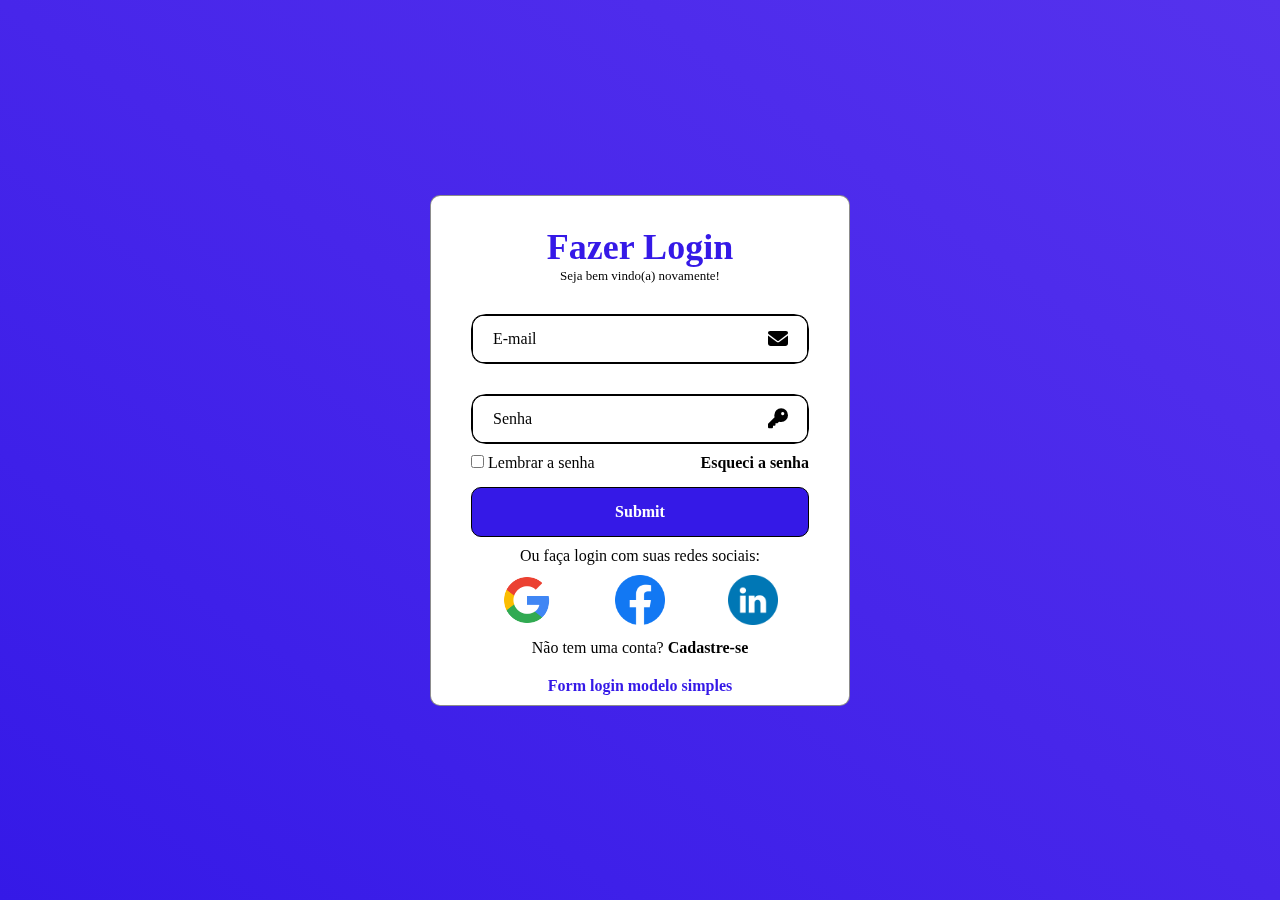
<file: form-de-login/index.html>
<!DOCTYPE html>
<html lang="pt-br">
  <head>
    <meta charset="UTF-8">
    <meta name="viewport" content="width=device-width, initial-scale=1.0">
    <link rel="stylesheet" href="styles/style.css">
    <link rel="stylesheet" href="styles/modelo 2.css">
    <link rel="stylesheet" href="https://cdnjs.cloudflare.com/ajax/libs/font-awesome/6.7.2/css/all.min.css" integrity="sha512-Evv84Mr4kqVGRNSgIGL/F/aIDqQb7xQ2vcrdIwxfjThSH8CSR7PBEakCr51Ck+w+/U6swU2Im1vVX0SVk9ABhg==" crossorigin="anonymous" referrerpolicy="no-referrer" />
    <title>Modelo 1 form login</title>
  </head>
  <body>
    <main>
      <form action="" autocomplete="on">

        <!--Titulo e primeiro parágrafo-->
        <div id="ttl">
          <h1>Fazer Login</h1>
          <p>Seja bem vindo(a) novamente!</p>
        </div>

        <!--Caixa e-mail-->
        <div class="box">
          <input placeholder="E-mail" type="email" name="" id="" autocomplete="email" required>
          <i class="fa-solid fa-envelope"></i>
        </div>

        <!--Caixa senha-->
        <div class="box">
          <input placeholder="Senha" type="password" name="" id="" autocomplete="current-password" required>
          <i class="fa-solid fa-key"></i>
        </div>

        <!--Lembrar e esqueci senha-->
        <div id="remember">
          <label for="check">
            <input type="checkbox" id="check">
            Lembrar a senha
          </label>
          <a href="#">Esqueci a senha</a>
        </div>

        <!--Botão-->
        <input type="submit" id="btn">

        <!--Segundo parágrafo-->
        <div id="ttl2">
          <p>Ou faça login com suas redes sociais:</p>
        </div>

        <!--Redes sociais-->
        <div id="redes">
          <a href="#"><img src="img/google.png" alt="Google"></a>
          <a href="#"><img src="img/Facebook.png" alt="Facebook"></a>
          <a href="#"><img src="img/linkedin.webp" alt="Linkedin"></a>
        </div>

        <!--Cadastre-se-->
        <div id="forgot">
          <p>Não tem uma conta? <a href="#">Cadastre-se</a></p>
        </div>

        <div id="m2">
          <a href="modelo 2.html" id="m2">Form login modelo simples</a>
        </div>
      </form>
    </main>
  </body>
</html>
</file>
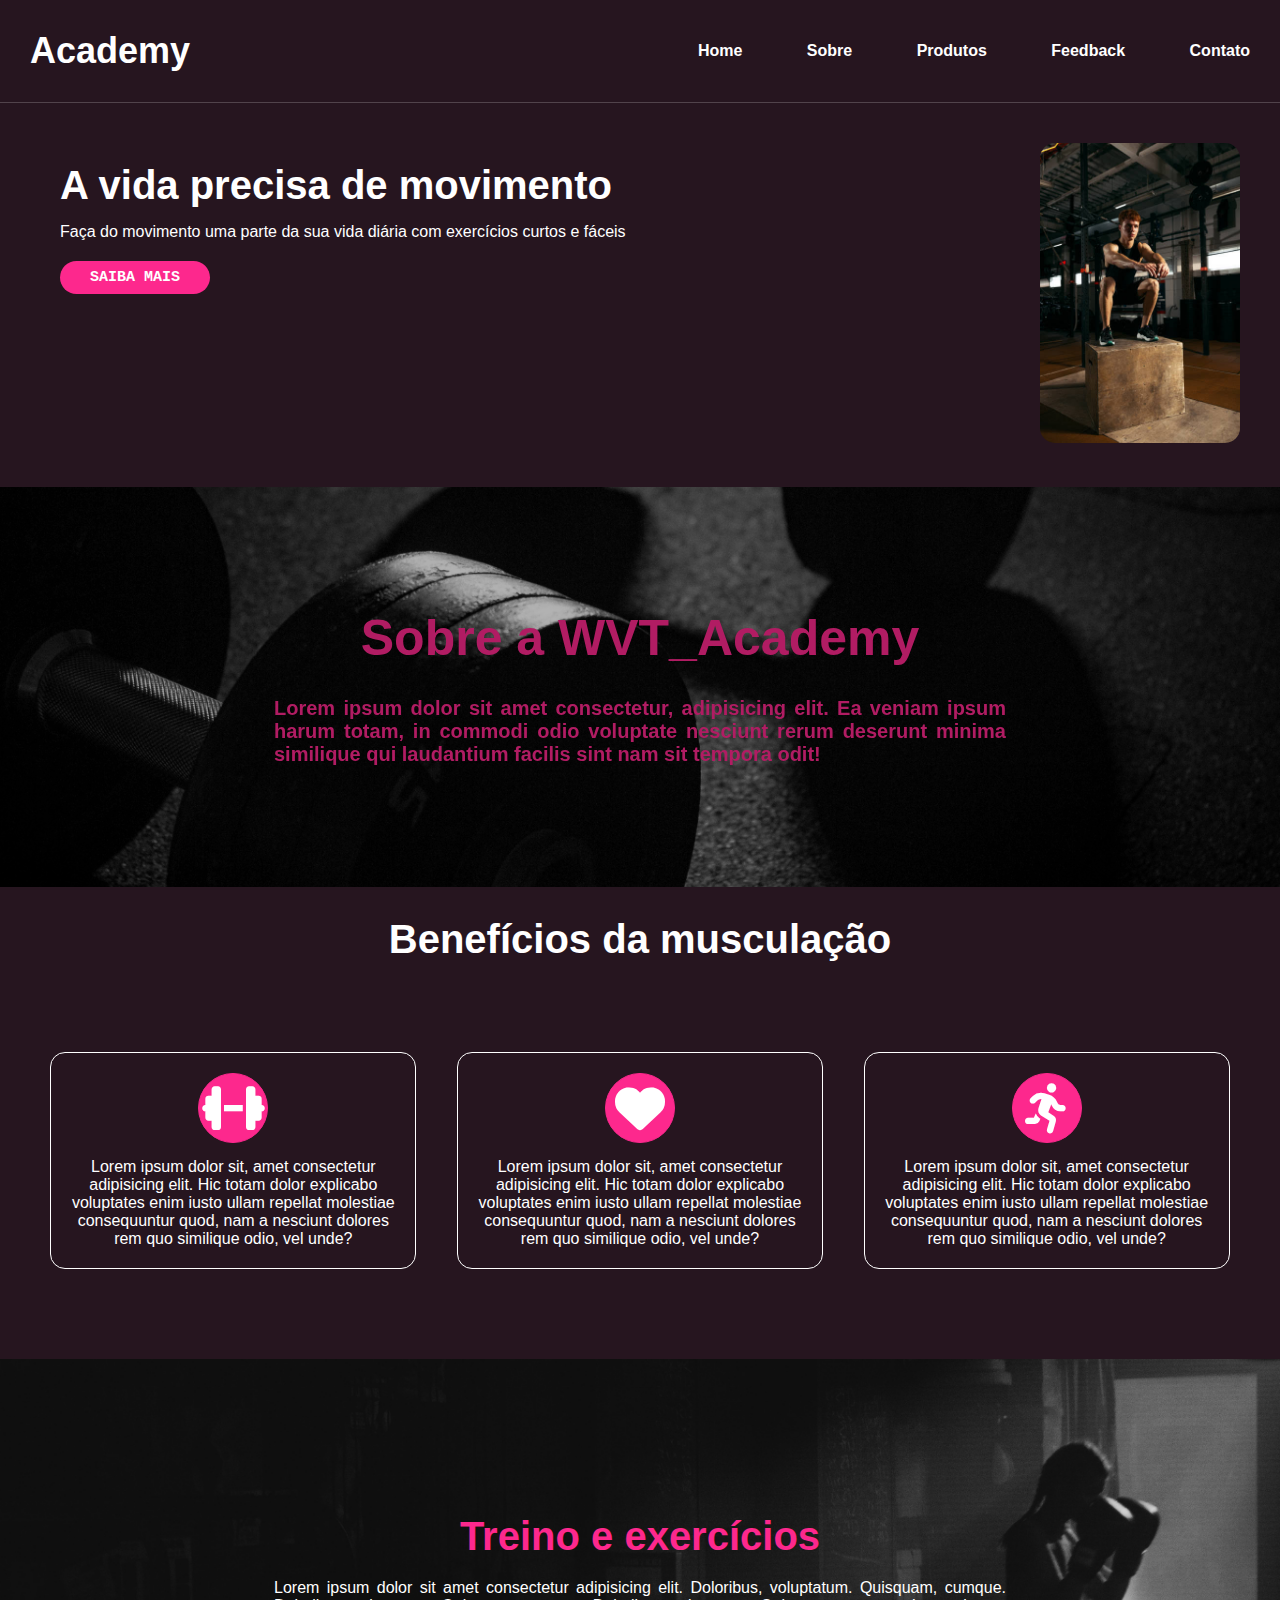
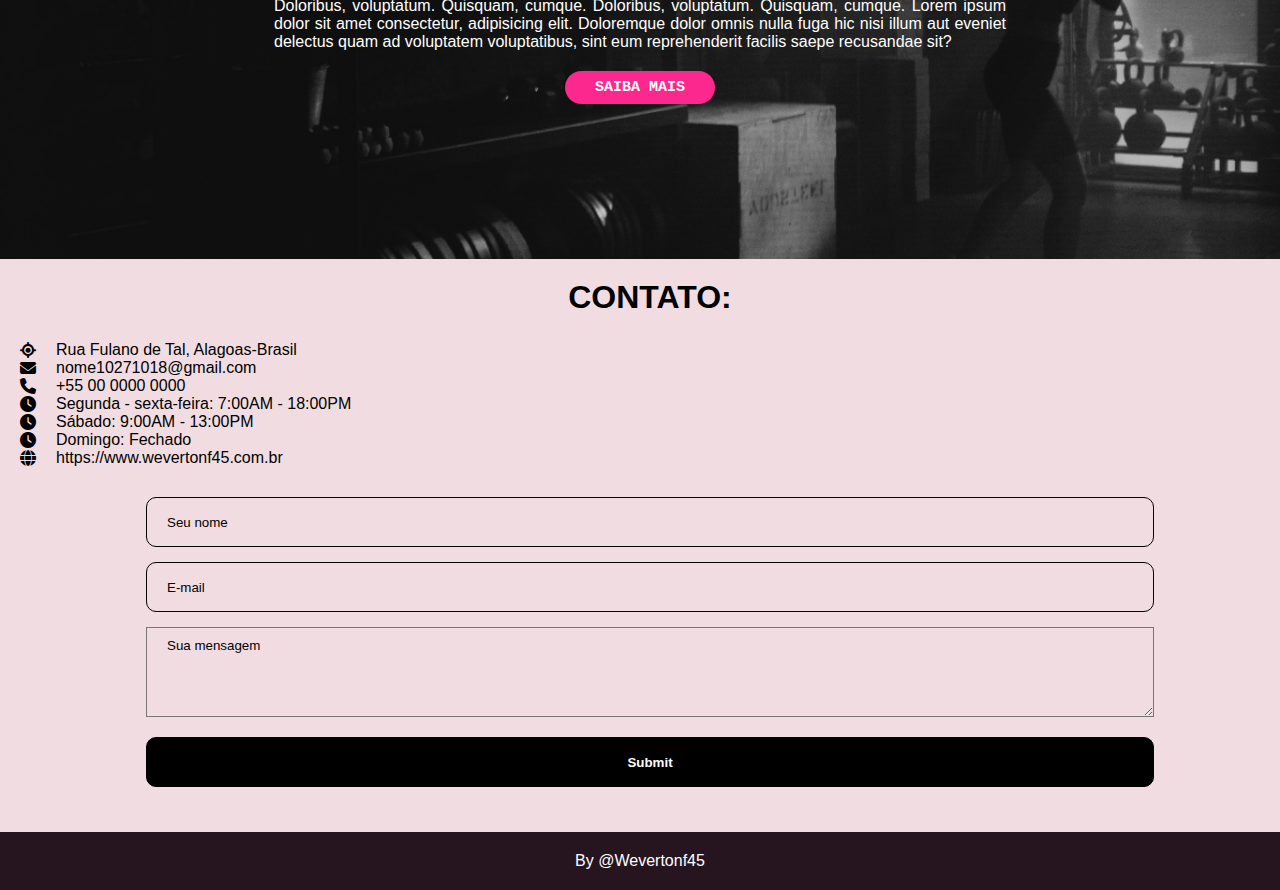
<file: site-academia/index.html>
<!DOCTYPE html>
<html lang="pt-br">

<head>
  <!--CONFIGURAÇÕES-->
  <meta charset="UTF-8">
  <meta name="viewport" content="width=device-width, initial-scale=1.0">

  <!--LINKS CSS-->
  <link rel="stylesheet" href="styles/style.css" media="all">
  <link rel="stylesheet" href="styles/media.css" media="screen">
  <link rel="stylesheet" href="styles/menu-l.css">

  <!--LINKS FRAMEWORKS E BIBLIOTECAS-->
  <link rel="stylesheet" href="https://cdnjs.cloudflare.com/ajax/libs/font-awesome/6.7.2/css/all.min.css"
    integrity="sha512-Evv84Mr4kqVGRNSgIGL/F/aIDqQb7xQ2vcrdIwxfjThSH8CSR7PBEakCr51Ck+w+/U6swU2Im1vVX0SVk9ABhg=="
    crossorigin="anonymous" referrerpolicy="no-referrer" />

  <!--TÍTULO DO SITE-->
  <title>WVT_Academy</title>
</head>

<body>
  <!-- CABEÇALHO -->
  <header>
    <nav>
        <!--LOGO-->
        <div id="logo">
          <a href="#">Academy</a>
        </div>
        
        <!--MENU LATERAL-->
        <ul id="menu-l">
          <i onclick="fecharMenu()" id="fechar" class="fa-solid fa-xmark"></i>
          <li><a href="#">Home</a></li>
          <li><a href="#">Sobre</a></li>
          <li><a href="#">Produtos</a></li>
          <li><a href="#">Feedback</a></li>
          <li><a href="#">Contato</a></li>
        </ul>
        
        <!--MENU HORIZONTAL-->
        <ul id="menu-h">
          <li><a href="#">Home</a></li>
          <li><a href="#">Sobre</a></li>
          <li><a href="#">Produtos</a></li>
          <li><a href="#">Feedback</a></li>
          <li><a href="#">Contato</a></li>
          <i id="abrir" onclick="abrirMenu()" class="fa-solid fa-bars"></i>
        </ul>
      </nav>
  </header>
  <!--=========================================================================-->

  <main>
    <!-- SEÇAO INICIO -->
    <section id="seçao-inicio">

      <!-- TEXTO SEÇAO INICIO -->
      <div id="cabeça">
        <div id="texto-inicio">
          <h1>A vida precisa de movimento</h1>
          <p>Faça do movimento uma parte da sua vida diária com exercícios curtos e fáceis</p>
        </div>

        <!-- BOTAO "SAIBA MAIS" -->
        <div id="btn-inicio">
          <button><a href="#">SAIBA MAIS</a></button>
        </div>
      </div>

      <!-- FOTO SEÇAO INICIO -->
      <div id="foto-inicio">
        <img src="img/img-01.jpeg" alt="Foto1">
      </div>
    </section>

    <!-- SEÇAO SOBRE-->
    <section id="about">
      <div>
        <h1>Sobre a WVT_Academy</h1>
        <p>Lorem ipsum dolor sit amet consectetur, adipisicing elit. Ea veniam ipsum harum totam, in commodi odio
          voluptate nesciunt rerum deserunt minima similique qui laudantium facilis sint nam sit tempora odit!</p>
      </div>
    </section>

    <!-- SEÇAO BENEFICIOS -->
    <section id="beneficios">
      <h1> Benefícios da musculação</h1>

      <div id="container-beneficios">

        <div class="itens-beneficios">
          <i class="fa-solid fa-dumbbell"></i>
          <p>Lorem ipsum dolor sit, amet consectetur adipisicing elit. Hic totam dolor explicabo voluptates enim iusto
            ullam repellat molestiae consequuntur quod, nam a nesciunt dolores rem quo similique odio, vel unde?</p>
        </div>

        <div class="itens-beneficios">
          <i class="fa-solid fa-heart"></i>
          <p>Lorem ipsum dolor sit, amet consectetur adipisicing elit. Hic totam dolor explicabo voluptates enim iusto
            ullam repellat molestiae consequuntur quod, nam a nesciunt dolores rem quo similique odio, vel unde?</p>
        </div>

        <div class="itens-beneficios">
          <i class="fa-solid fa-person-running"></i>
          <p>Lorem ipsum dolor sit, amet consectetur adipisicing elit. Hic totam dolor explicabo voluptates enim iusto
            ullam repellat molestiae consequuntur quod, nam a nesciunt dolores rem quo similique odio, vel unde?</p>
        </div>
      </div>
    </section>

    <!-- SEÇAO 4 -->
    <section id="seçao-4">

      <div id="texto-seçao-4">
        <h1>Treino e exercícios</h1>
        <p>Lorem ipsum dolor sit amet consectetur adipisicing elit. Doloribus, voluptatum. Quisquam, cumque. Doloribus,
          voluptatum. Quisquam, cumque. Doloribus, voluptatum. Quisquam, cumque. Lorem ipsum dolor sit amet consectetur,
          adipisicing elit. Doloremque dolor omnis nulla fuga hic nisi illum aut eveniet delectus quam ad voluptatem
          voluptatibus, sint eum reprehenderit facilis saepe recusandae sit?</p>
      </div>

      <div id="btn2">
        <button><a href="#">SAIBA MAIS</a></button>
      </div>
    </section>

    <!-- SEÇAO CONTATO -->
    <section id="seçao-contato">
      <h1>CONTATO:</h1>
      <ul>
        <li>
          <i class="fa-solid fa-location-crosshairs"></i>
          <p>Rua Fulano de Tal, Alagoas-Brasil</p>
        </li>
        <li>
          <i class="fa-solid fa-envelope"></i>
          <p>nome10271018@gmail.com</p>
        </li>
        <li>
          <i class="fa-solid fa-phone"></i>
          <p>+55 00 0000 0000</p>
        </li>
        <li>
          <i class="fa-solid fa-clock"></i>
          <p>Segunda - sexta-feira: 7:00AM - 18:00PM</p>
        </li>
        <li>
          <i class="fa-solid fa-clock"></i>
          <p>Sábado: 9:00AM - 13:00PM</p>
        </li>
        <li>
          <i class="fa-solid fa-clock"></i>
          <p>Domingo: Fechado</p>
        </li>
        <li>
          <i class="fa-solid fa-globe"></i>
          <p>https://www.wevertonf45.com.br</p>
        </li>
      </ul>
      <form>
        <input placeholder="Seu nome" type="text">
        <input placeholder="E-mail" type="email">
        <textarea placeholder="Sua mensagem"></textarea>
        <input id="btn1" type="submit">
      </form>
    </section>
  </main>
  <!--=========================================================================-->

  <!-- RODAPE -->
  <footer>
    <p>By @Wevertonf45</p>
    </footer>
  <!--=========================================================================-->

  <!--SCRIPTS FRAMEWORKS E BIBLIOTECAS-->
  
  <!--SCRIPTS-->
  <script src="scripts/script.js"></script>
</body>

</html>
</file>
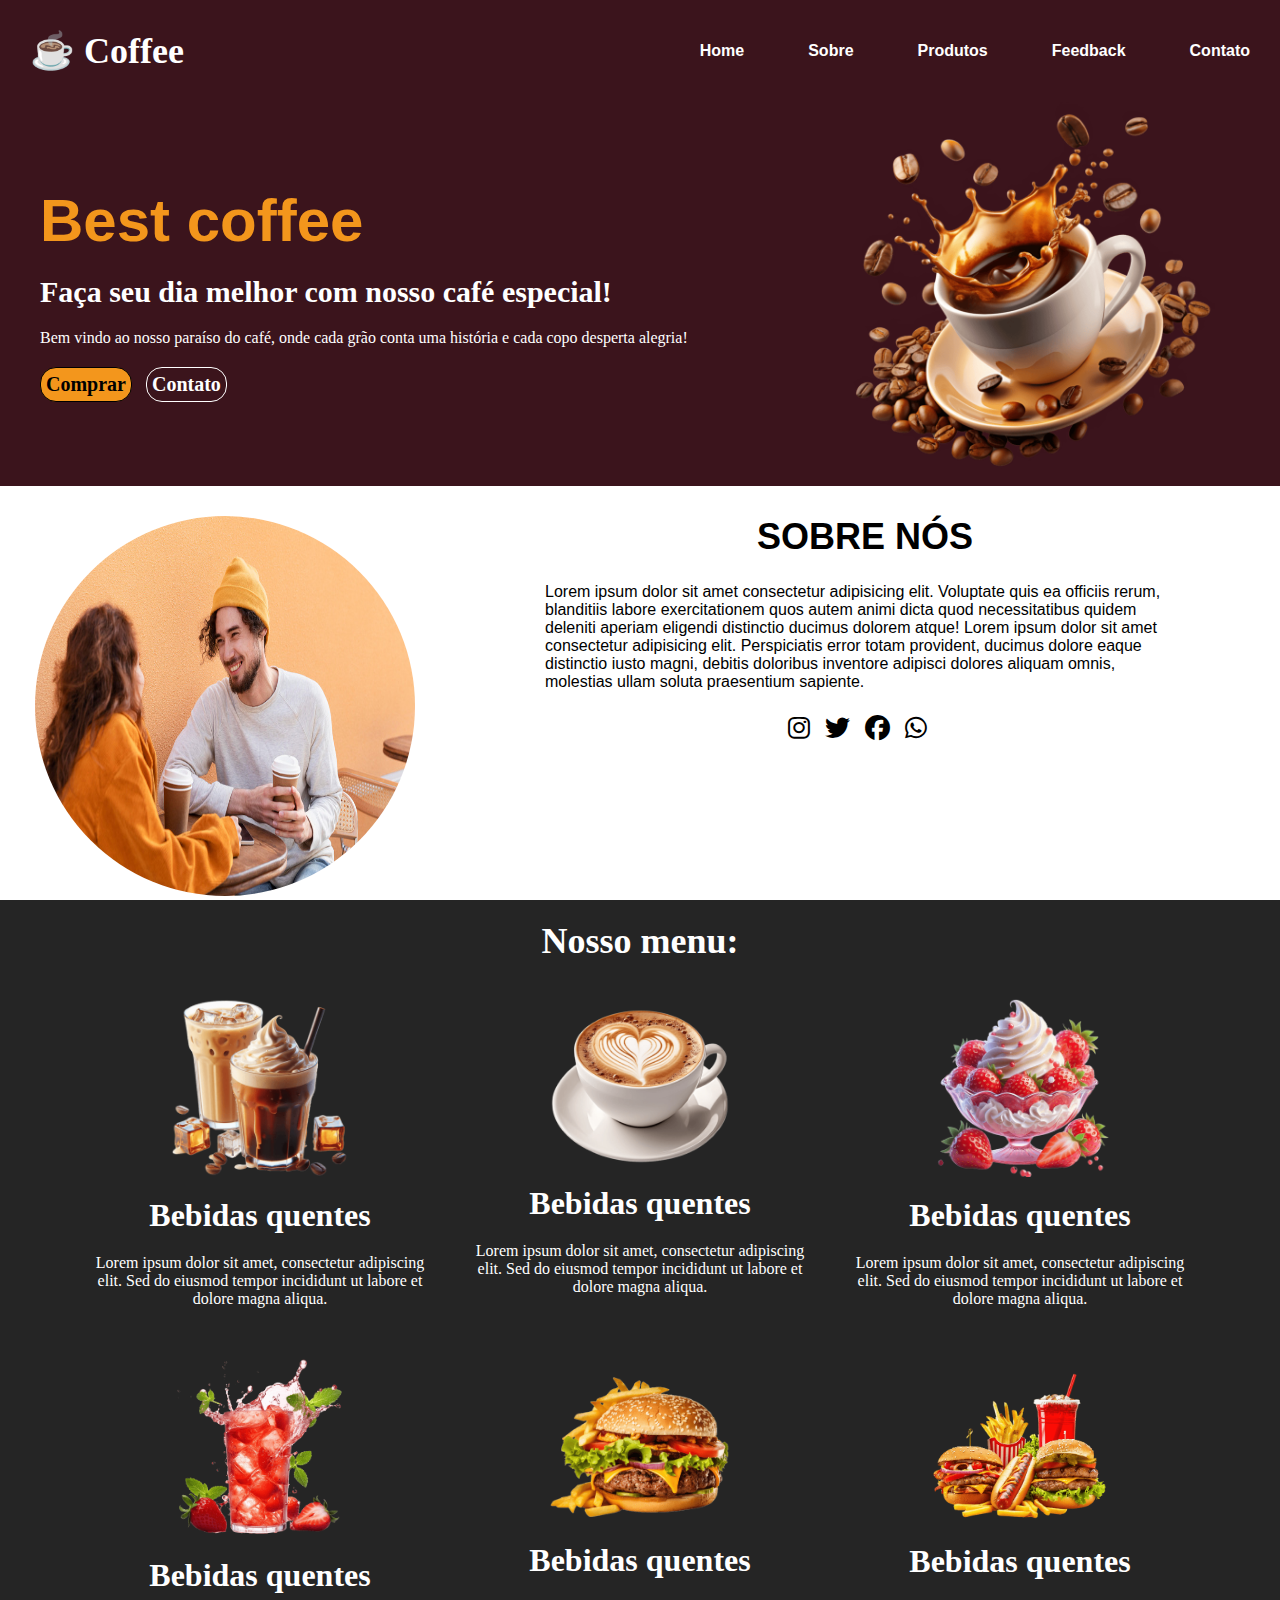
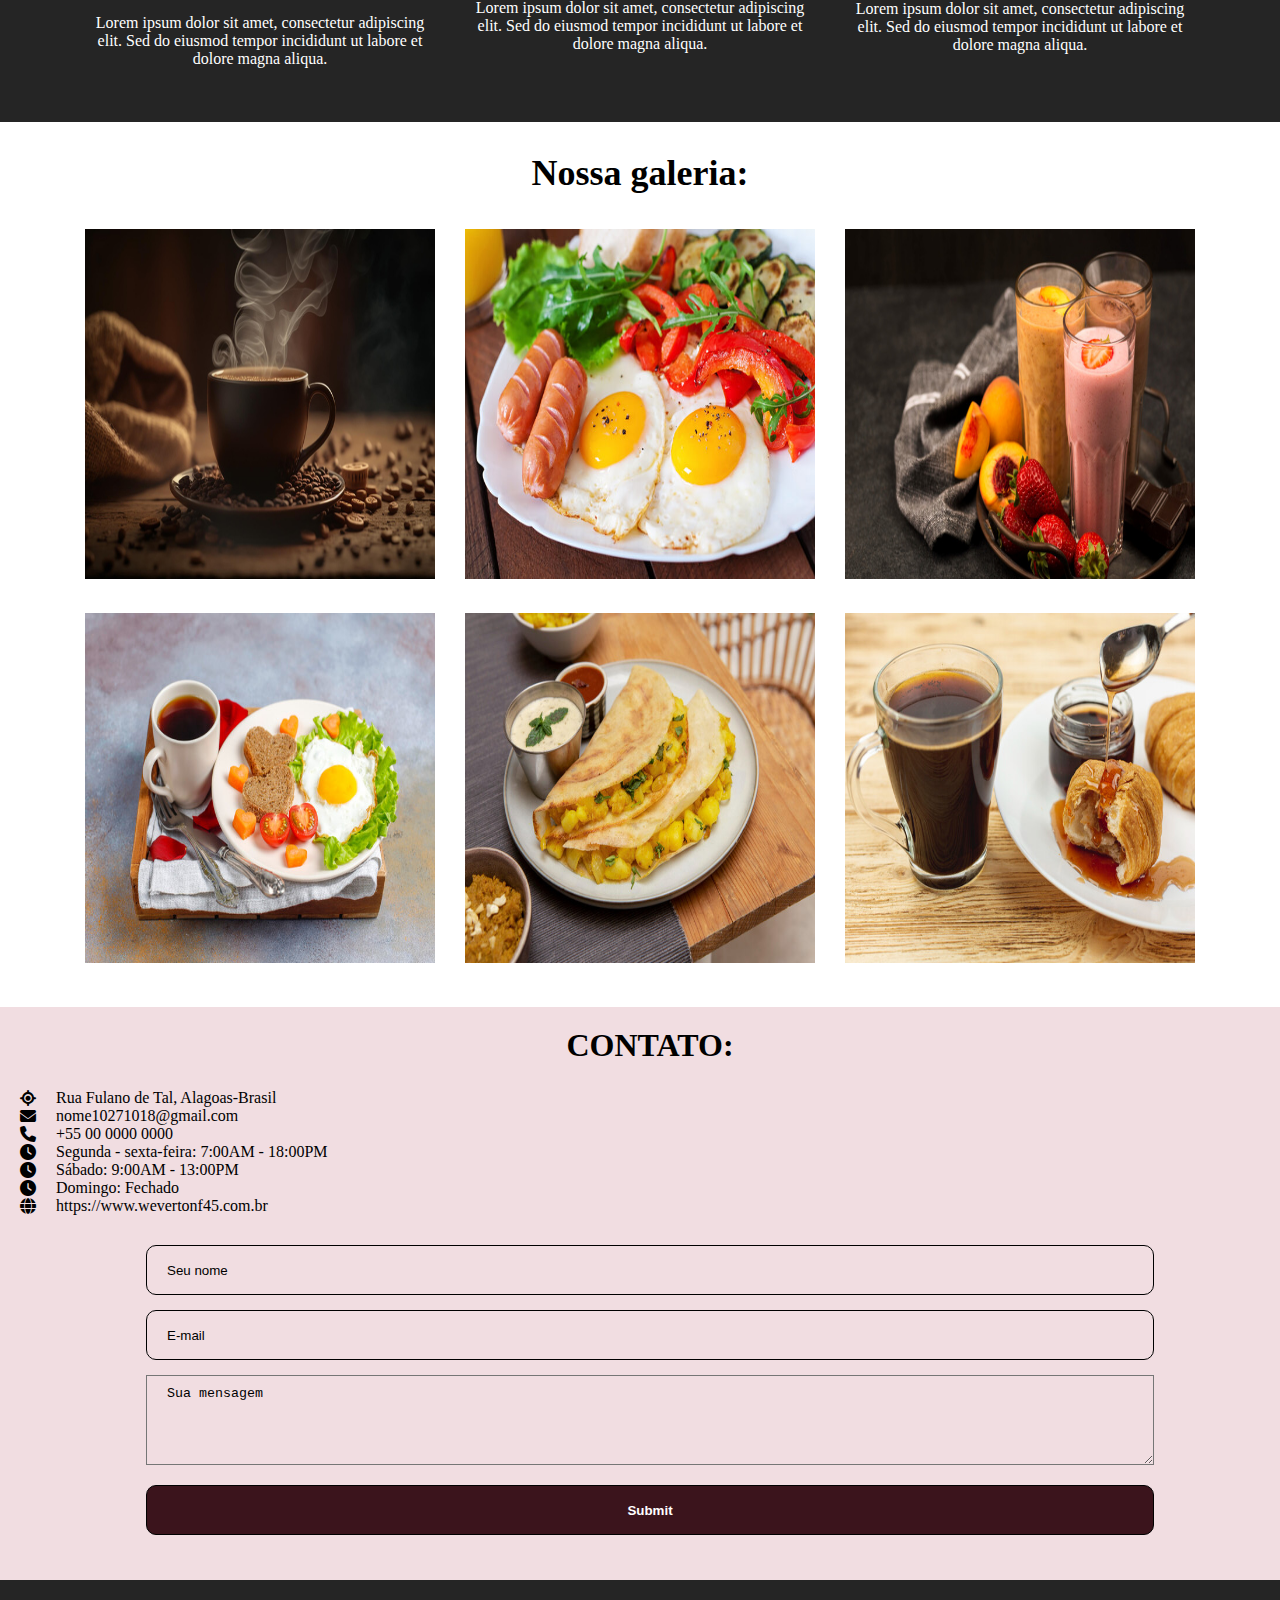
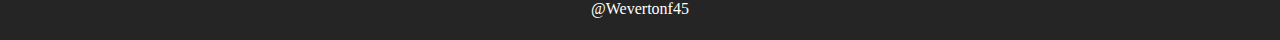
<file: site-cafe/index.html>
<!DOCTYPE html>
<html lang="pt-br">
  <head>
    <!--CONFIGURAÇÕES-->
    <meta charset="UTF-8">
    <meta name="viewport" content="width=device-width, initial-scale=1.0">

    <!--LINKS CSS-->
    <link rel="stylesheet" href="styles/style.css">
    <link rel="stylesheet" href="styles/menu-l.css">
    <link rel="stylesheet" href="styles/media.css" media="screen">

    <!--LINKS FRAMEWORKS E BIBLIOTECAS-->
    <link rel="stylesheet" href="https://cdnjs.cloudflare.com/ajax/libs/font-awesome/6.7.2/css/all.min.css" integrity="sha512-Evv84Mr4kqVGRNSgIGL/F/aIDqQb7xQ2vcrdIwxfjThSH8CSR7PBEakCr51Ck+w+/U6swU2Im1vVX0SVk9ABhg==" crossorigin="anonymous" referrerpolicy="no-referrer" />
   
    <!--TITULO DO SITE-->
    <title>Document</title>
  </head>
  <body>
    <!--===========================================================================================-->
    <header>
      <nav>
        <!--LOGO-->
        <div id="logo">
          <a href="#">☕ Coffee</a>
        </div>
        
        <!--MENU LATERAL-->
        <ul id="menu-l">
          <i onclick="fecharMenu()" id="fechar" class="fa-solid fa-xmark"></i>
          <li><a href="#">Home</a></li>
          <li><a href="#">Sobre</a></li>
          <li><a href="#">Produtos</a></li>
          <li><a href="#">Feedback</a></li>
          <li><a href="#">Contato</a></li>
        </ul>
        
        <!--MENU HORIZONTAL-->
        <ul id="menu-h">
          <li><a href="#seçao-inicio">Home</a></li>
          <li><a href="#seçao-about">Sobre</a></li>
          <li><a href="#">Produtos</a></li>
          <li><a href="#">Feedback</a></li>
          <li><a href="#">Contato</a></li>
          <i id="abrir" onclick="abrirMenu()" class="fa-solid fa-bars"></i>
        </ul>
      </nav>
    </header>
    <!--===========================================================================================-->

    <main>

      <!--SEÇAO INICIO-->
      <section id="seçao-inicio">

        <!--TEXTOS-->
        <div id="texto">
          <h1>Best coffee</h1>
          <h2>Faça seu dia melhor com nosso café especial!</h2>
          <p>Bem vindo ao nosso paraíso do café, onde cada grão conta uma história e cada copo desperta alegria!</p>
         
          <!--BOTOES-->
          <div id="btn">
            <a id="btn1" href="#">Comprar</a>
            <a id="btn2" href="#">Contato</a>
          </div>
        </div>

        <!--IMAGEM-->
        <div id="imagem">
          <img src="images/coffee-hero-section.png" alt="">
        </div>
      </section>


      <!--SEÇAO SOBRE NOS-->
      <section id="seçao-2">

        <!--IMAGEM-->
        <div id="img-about">
          <img src="images/about-image.jpg" alt="">
        </div>

        <!--TEXTOS-->
        <div id="texto-about">
          <h1>SOBRE NÓS</h1>
          <p>
            Lorem ipsum dolor sit amet consectetur adipisicing elit. Voluptate quis 
            ea officiis rerum, blanditiis labore exercitationem quos autem animi dicta 
            quod necessitatibus quidem deleniti aperiam eligendi distinctio ducimus dolorem 
            atque! Lorem ipsum dolor sit amet consectetur adipisicing elit. Perspiciatis error 
            totam provident, ducimus dolore eaque distinctio iusto magni, debitis doloribus 
            inventore adipisci dolores aliquam omnis, molestias ullam soluta praesentium sapiente.
          </p>

          <!--ICONS REDES-->
          <div id="redes-about">
            <a href="#"><i class="fa-brands fa-instagram"></i></a>
            <a href="#"><i class="fa-brands fa-twitter"></i></a>
            <a href="#"><i class="fa-brands fa-facebook"></i></a>
            <a href="#"><i class="fa-brands fa-whatsapp"></i></a>
          </div>
        </div>
      </section>

      <!--SEÇAO MENU-->
      <section id="seçao-3">
        <h1>Nosso menu:</h1>

        <ul>
          <!--ITEM-->
          <li>
            <img src="images/cold-beverages.png">
            <h1>Bebidas quentes</h1>
            <p>Lorem ipsum dolor sit amet, consectetur adipiscing elit. Sed do eiusmod tempor incididunt ut labore et dolore magna aliqua.</p>
          </li>
                      
          <!--ITEM-->
          <li>
            <img src="images/hot-beverages.png">
            <h1>Bebidas quentes</h1>
            <p>Lorem ipsum dolor sit amet, consectetur adipiscing elit. Sed do eiusmod tempor incididunt ut labore et dolore magna aliqua.</p>
          </li>
                      
          <!--ITEM-->
          <li>
            <img src="images/desserts.png">
            <h1>Bebidas quentes</h1>
            <p>Lorem ipsum dolor sit amet, consectetur adipiscing elit. Sed do eiusmod tempor incididunt ut labore et dolore magna aliqua.</p>
          </li>
                      
          <!--ITEM-->
          <li>
            <img src="images/refreshment.png">
            <h1>Bebidas quentes</h1>
            <p>Lorem ipsum dolor sit amet, consectetur adipiscing elit. Sed do eiusmod tempor incididunt ut labore et dolore magna aliqua.</p>
          </li>
                      
          <!--ITEM-->
          <li>
            <img src="images/burger-frenchfries.png">
            <h1>Bebidas quentes</h1>
            <p>Lorem ipsum dolor sit amet, consectetur adipiscing elit. Sed do eiusmod tempor incididunt ut labore et dolore magna aliqua.</p>
          </li>
                      
          <!--ITEM-->
          <li>
            <img src="images/special-combo.png">
            <h1>Bebidas quentes</h1>
            <p>Lorem ipsum dolor sit amet, consectetur adipiscing elit. Sed do eiusmod tempor incididunt ut labore et dolore magna aliqua.</p>
          </li>
        </ul>
      </section>

      <!-- SEÇAO GALERIA-->
      <section id="seçao-4">
				<h1>Nossa galeria:</h1>
				<ul>
					<li>
						<img src="images/gallery-1.jpg">
					</li>

					<li>
						<img src="images/gallery-2.jpg">
					</li>

					<li>
						<img src="images/gallery-3.jpg">
					</li>

					<li>
						<img src="images/gallery-4.jpg">
					</li>

					<li>
						<img src="images/gallery-5.jpg">
					</li>

					<li>
						<img src="images/gallery-6.jpg">
					</li>
				</ul>
			</section>

      <!-- SEÇAO CONTATO -->
      <section id="seçao-5">
        <h1>CONTATO:</h1>
			  <ul>
				  <li>
					  <i class="fa-solid fa-location-crosshairs"></i>
					  <p>Rua Fulano de Tal, Alagoas-Brasil</p>
					</li>

					<li>
					  <i class="fa-solid fa-envelope"></i>
					  <p>nome10271018@gmail.com</p>
					</li>

					<li>
					    <i class="fa-solid fa-phone"></i>
					    <p>+55 00 0000 0000</p>
					</li>

					<li>
					  <i class="fa-solid fa-clock"></i>
						<p>Segunda - sexta-feira: 7:00AM - 18:00PM</p>
					</li>

						<li>
								<i class="fa-solid fa-clock"></i>
								<p>Sábado: 9:00AM - 13:00PM</p>
						</li>

						<li>
							<i class="fa-solid fa-clock"></i>
							<p>Domingo: Fechado</p>
						</li>

						<li>
							<i class="fa-solid fa-globe"></i>
							<p>https://www.wevertonf45.com.br</p>
						</li>
				</ul>

				<form>
						<input placeholder="Seu nome" type="text">
						<input placeholder="E-mail" type="email">
						<textarea placeholder="Sua mensagem"></textarea>
						<input id="btn3" type="submit">
				</form>
		</section>
    </main>
    <!--===========================================================================================-->

    <footer>
      <p>@Wevertonf45</p>
    </footer>
    <!--===========================================================================================-->

    <!--AREA SCRIPTS-->
    <script src="scripts/script.js"></script>
  </body>
</html>
</file>
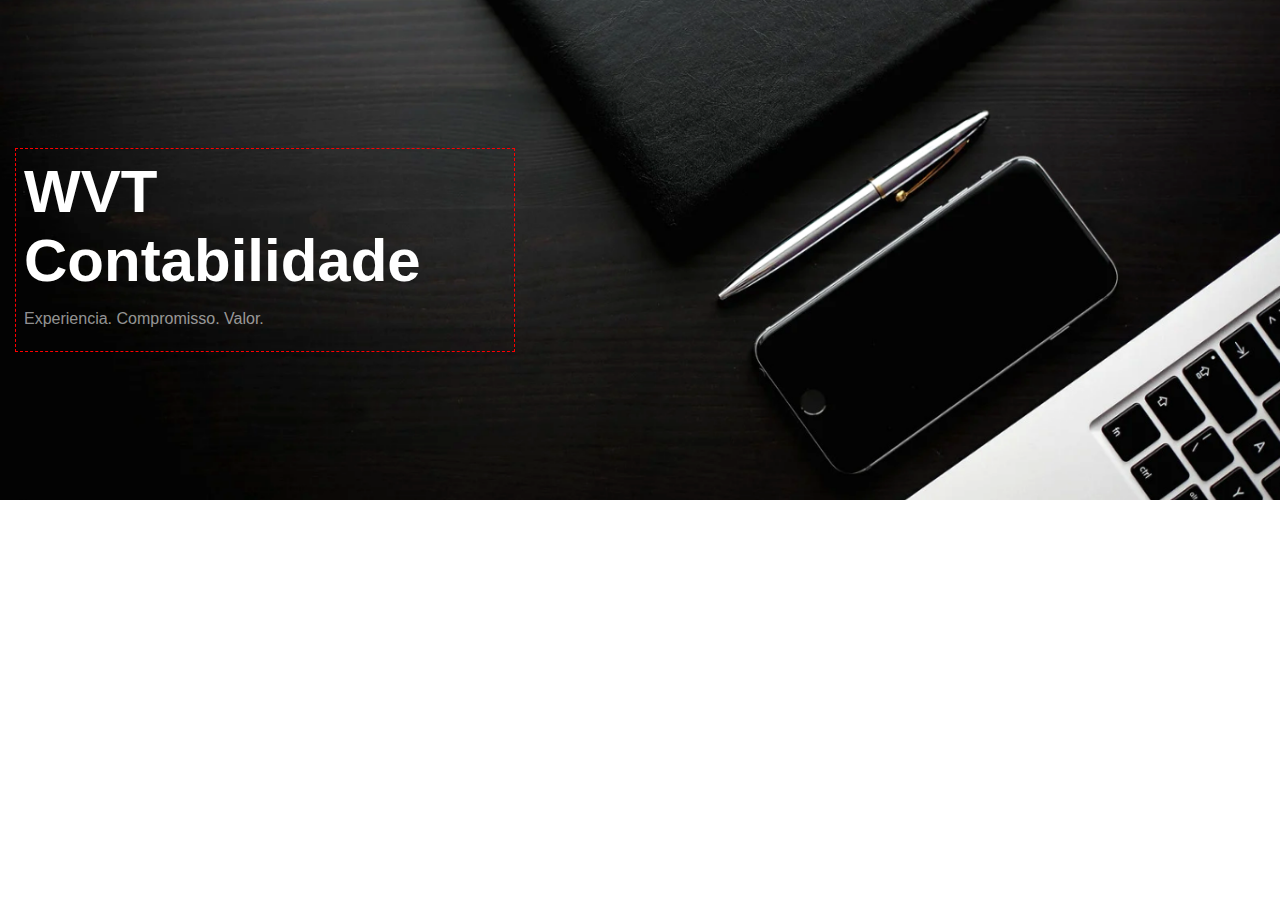
<file: site-contabilidade/index.html>
<!DOCTYPE html>
<html lang="pt-br">
  <head>
    <!--CONFIGURAÇÕES-->
    <meta charset="UTF-8">
    <meta name="viewport" content="width=device-width, initial-scale=1.0">
    
    <!--LINKS CSS-->
    <link rel="stylesheet" href="styles/style.css" media="all">

    <!--LINKS FRAMEWORKS E BIBLIOTECAS-->

    <!--TÍTULO DO SITE-->
    <title>WVT Contabilidade</title>
  </head>

  <body>
    <!-- SEÇAO INICIO-->
    <section id="inicio">
      <div>
        <h1>WVT Contabilidade</h1>
        <p>Experiencia. Compromisso. Valor.</p>
      </div>
    </section>
    <!--SCRIPTS FRAMEWORKS E BIBLIOTECAS-->
    <!--SCRIPTS-->
  </body>
</html>
</file>
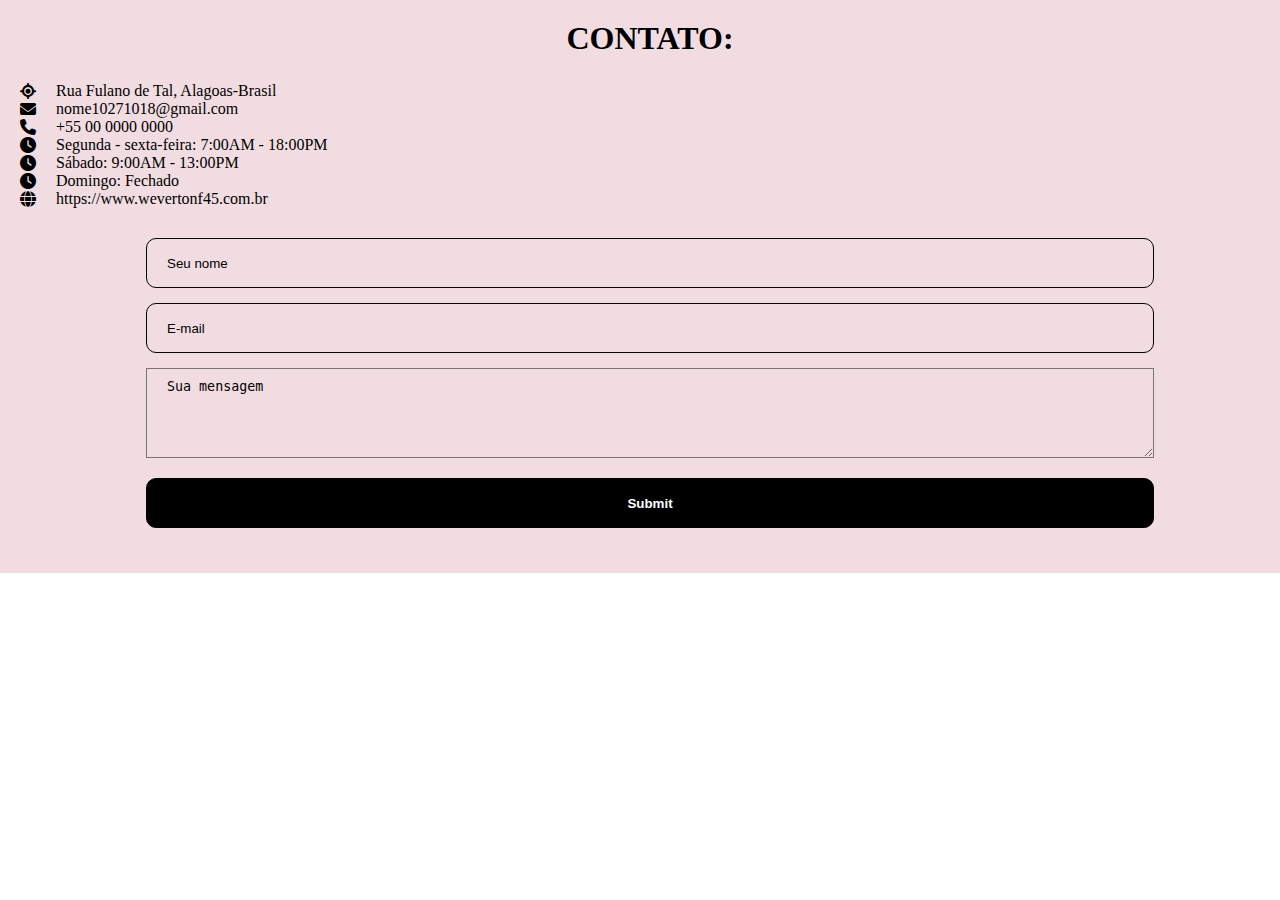
<file: templates-html/04° seção-contato/index.html>
<!DOCTYPE html>
<html lang="pt-br">
<head>
    <!--CONFIGURAÇÕES-->
    <meta charset="UTF-8">
    <meta name="viewport" content="width=device-width, initial-scale=1.0">
    
    <!--LINKS CSS-->
    <link rel="stylesheet" href="style.css">
    
    <!--LINKS FRAMEWORKS E BIBLIOTECAS-->
    <link rel="stylesheet" href="https://cdnjs.cloudflare.com/ajax/libs/font-awesome/6.7.2/css/all.min.css" integrity="sha512-Evv84Mr4kqVGRNSgIGL/F/aIDqQb7xQ2vcrdIwxfjThSH8CSR7PBEakCr51Ck+w+/U6swU2Im1vVX0SVk9ABhg==" crossorigin="anonymous" referrerpolicy="no-referrer" />
    
    <!--TÍTULO DO SITE-->
    <title></title>
</head>

<body>
    <!-- SEÇAO CONTATO -->
    <section>
        <h1>CONTATO:</h1>
        <ul>
            <li>
                <i class="fa-solid fa-location-crosshairs"></i>
                <p>Rua Fulano de Tal, Alagoas-Brasil</p>
            </li>
            <li>
                <i class="fa-solid fa-envelope"></i>
                <p>nome10271018@gmail.com</p>
            </li>
            <li>
                <i class="fa-solid fa-phone"></i>
                <p>+55 00 0000 0000</p>
            </li>
            <li>
                <i class="fa-solid fa-clock"></i>
                <p>Segunda - sexta-feira: 7:00AM - 18:00PM</p>
            </li>
            <li>
                <i class="fa-solid fa-clock"></i>
                <p>Sábado: 9:00AM - 13:00PM</p>
            </li>
            <li>
                <i class="fa-solid fa-clock"></i>
                <p>Domingo: Fechado</p>
            </li>
            <li>
                <i class="fa-solid fa-globe"></i>
                <p>https://www.wevertonf45.com.br</p>
            </li>
        </ul>
	        <form>
	            <input placeholder="Seu nome" type="text">
	            <input placeholder="E-mail" type="email">
	            <textarea placeholder="Sua mensagem"></textarea>
	            <input id="btn1" type="submit">
	        </form>
	    </section>
</body>
</html>
</file>
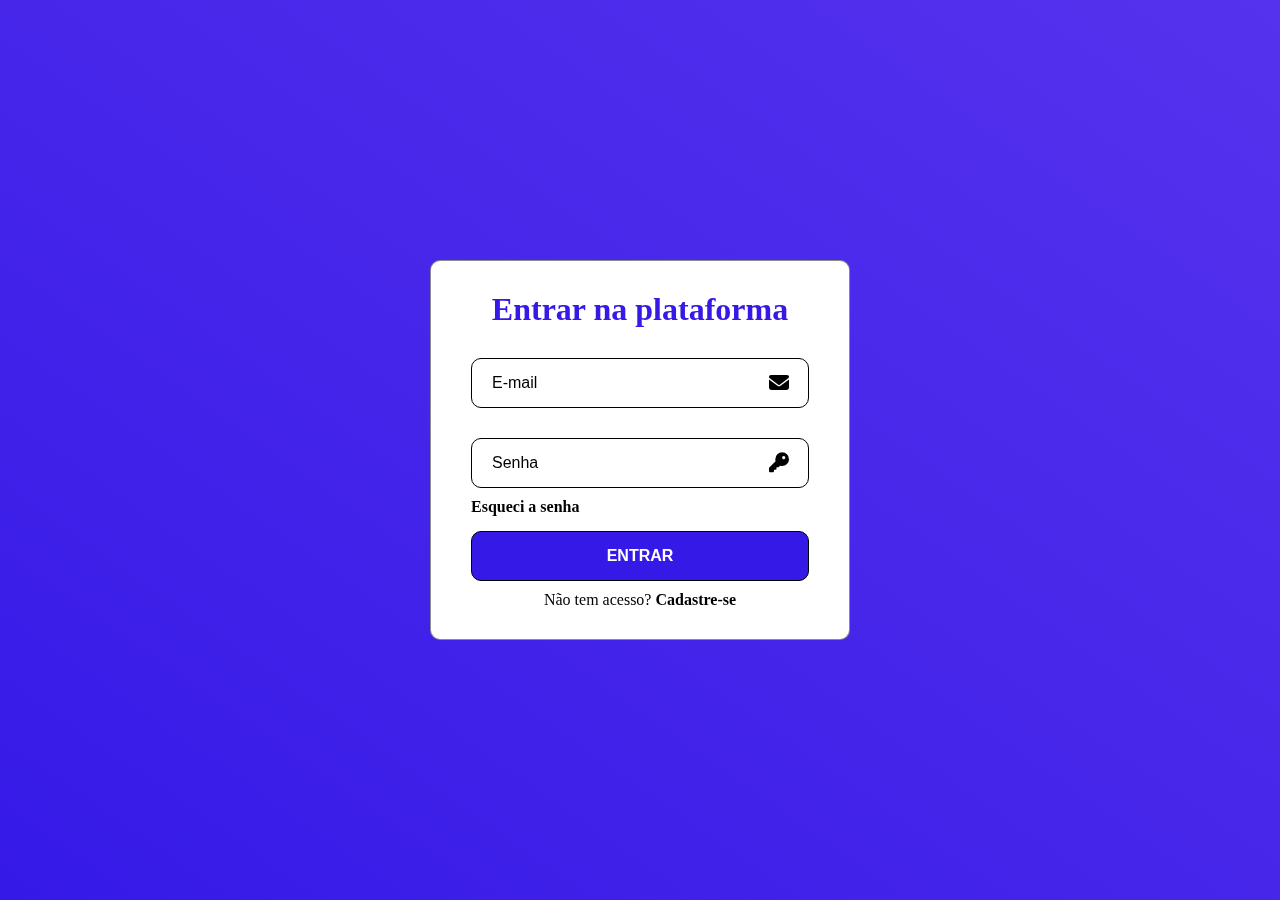
<file: form-de-login/modelo 2.html>
<!DOCTYPE html>
<html lang="pt-br">
  <head>
    <meta charset="UTF-8">
    <meta name="viewport" content="width=device-width, initial-scale=1.0">
    <link rel="stylesheet" href="styles/modelo 2.css">
    <link rel="stylesheet" href="https://cdnjs.cloudflare.com/ajax/libs/font-awesome/6.7.2/css/all.min.css" integrity="sha512-Evv84Mr4kqVGRNSgIGL/F/aIDqQb7xQ2vcrdIwxfjThSH8CSR7PBEakCr51Ck+w+/U6swU2Im1vVX0SVk9ABhg==" crossorigin="anonymous" referrerpolicy="no-referrer" />
    <title>Modelo 2 form login</title>
  </head>
  <body>
    <main>
      <form action="" autocomplete="on">

        <div id="ttl">
          <h1>Entrar na plataforma</h1>
        </div>
        
        <div class="box">
          <input placeholder="E-mail" type="email" name="" id="" autocomplete="email" required>
          <i class="fa-solid fa-envelope"></i>
        </div>

        <div class="box">
          <input placeholder="Senha" type="password" name="" id="" autocomplete="current-password" required>
          <i class="fa-solid fa-key"></i>
        </div>

        <div id="remember">
          <a href="#">Esqueci a senha</a>
        </div>

        <input type="submit" value="ENTRAR" id="btn">

        <div id="forgot">
          <p>Não tem acesso? <a href="#">Cadastre-se</a></p>
        </div>
      </form>
    </main>
  </body>
</html>
</file>
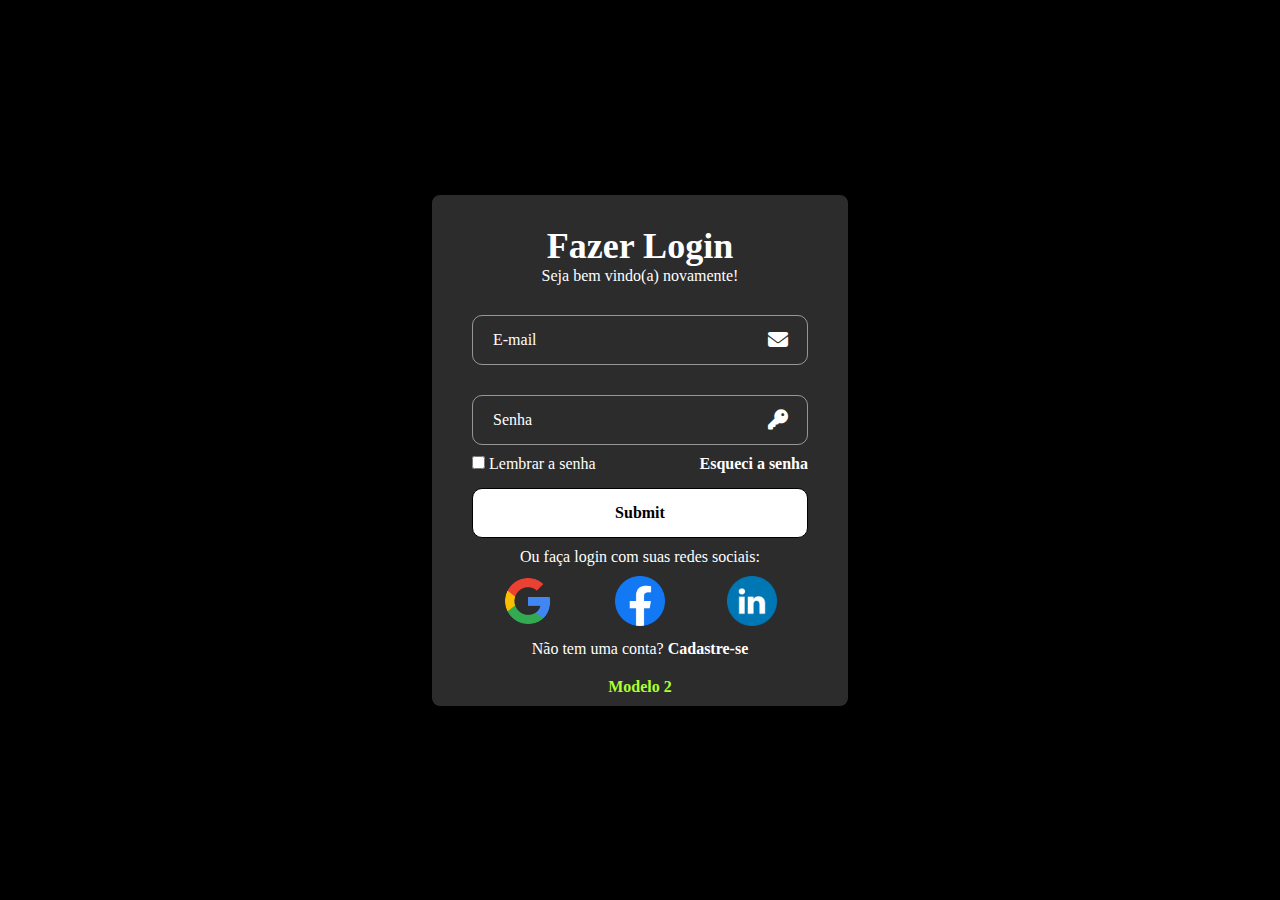
<file: templates-html/05° forms-de-login/modelo 1.html>
<!DOCTYPE html>
<html lang="pt-br">
  <head>
    <meta charset="UTF-8">
    <meta name="viewport" content="width=device-width, initial-scale=1.0">
    <link rel="stylesheet" href="styles/modelo 1.css">
    <link rel="stylesheet" href="https://cdnjs.cloudflare.com/ajax/libs/font-awesome/6.7.2/css/all.min.css" integrity="sha512-Evv84Mr4kqVGRNSgIGL/F/aIDqQb7xQ2vcrdIwxfjThSH8CSR7PBEakCr51Ck+w+/U6swU2Im1vVX0SVk9ABhg==" crossorigin="anonymous" referrerpolicy="no-referrer" />
    <title>Modelo 1 form login</title>
  </head>
  <body>
    <main>
      <form action="" autocomplete="on">

        <!--Titulo e primeiro parágrafo-->
        <div id="ttl">
          <h1>Fazer Login</h1>
          <p>Seja bem vindo(a) novamente!</p>
        </div>

        <!--Caixa e-mail-->
        <div class="box">
          <input placeholder="E-mail" type="email" name="" id="" autocomplete="email" required>
          <i class="fa-solid fa-envelope"></i>
        </div>

        <!--Caixa senha-->
        <div class="box">
          <input placeholder="Senha" type="password" name="" id="" autocomplete="current-password" required>
          <i class="fa-solid fa-key"></i>
        </div>

        <!--Lembrar e esqueci senha-->
        <div id="remember">
          <label for="check">
            <input type="checkbox" id="check">
            Lembrar a senha
          </label>
          <a href="#">Esqueci a senha</a>
        </div>

        <!--Botão-->
        <input type="submit" id="btn">

        <!--Segundo parágrafo-->
        <div id="ttl2">
          <p>Ou faça login com suas redes sociais:</p>
        </div>

        <!--Redes sociais-->
        <div id="redes">
          <a href="#"><img src="img/google.png" alt="Google"></a>
          <a href="#"><img src="img/Facebook.png" alt="Facebook"></a>
          <a href="#"><img src="img/linkedin.webp" alt="Linkedin"></a>
        </div>

        <!--Cadastre-se-->
        <div id="forgot">
          <p>Não tem uma conta? <a href="#">Cadastre-se</a></p>
        </div>

        <div id="m2">
          <a href="modelo 2.html" id="m2">Modelo 2</a>
        </div>
      </form>
    </main>
  </body>
</html>
</file>
<file: form-de-login/styles/style.css>
*{
  padding: 0;
  margin: 0;
  box-sizing: border-box;
  font-family: serif;
  outline: none;
}

body{
  display: flex;
  justify-content: center;
  align-items: center;
  height: 100vh;
  background-image: linear-gradient(to right top, #3519e7, #3e20e9, #4726ea, #4e2cec, #5532ed);
}

main{
  background-color: white;
  width: 90%;
  border: 2px solid black;
  border-radius: 10px;
  color: white;
  padding: 30px 40px;
}

/*Titulo e primeiro parágrafo*/
#ttl h1{
  text-align: center;
  font-size: 36px;
  color: #3519e7;
}

#ttl p{
  text-align: center;
  font-size: 13px;
}

/*Caixa e-mail e senha*/
.box{
  position: relative;
  width: 100%;
  height: 50px;
  margin: 30px 0;
  border: 1px solid black;
  border-radius: 15px;
}

.box input{
  width: 100%;
  height: 100%;
  background-color: transparent;
  border: 1px solid rgba(255, 255, 255, 0.5);
  border-radius: 10px;
  font-size: 16px;
  color: white;
  padding: 20px 45px 20px 20px;
}

.box i{
  position: absolute;
  right: 20px;
  top: 50%;
  transform: translateY(-50%);
  font-size: 20px;
}

.box input::placeholder{
  color: black;
}

#remember{
  display: flex;
  justify-content: space-between;
  margin-top: -20px;
}

#remember a{
  text-decoration: none;
  font-weight: 600;
  color: black;
}

#remember a:hover{
  text-decoration: underline;
  color: #3519e7;
}

#remember label input{
  accent-color: blue;
}

#btn{
  width: 100%;
  height: 50px;
  background-color: blue;
  border: 1px solid black;
  border-radius: 10px;
  cursor: pointer;
  font-size: 16px;
  color: white;
  font-weight: 600;
  margin-top: 15px;
}

#btn:hover{
  background-color: white;
  color: black;
  transition: 0.5s;
}

#ttl2{
  text-align: center;
  margin-top: 10px;
}

#redes{
  display: flex;
  justify-content: space-around;
  margin-top: 10px;
}

#redes img{
  width: 50px;
}

#redes img:hover{
  transform: scale(1.3);
}

#forgot{
  text-align: center;
  margin-top: 10px;
}

#forgot a{
  text-decoration: none;
  font-weight: 600;
  color: black;
}

#forgot a:hover{
  text-decoration: underline;
  color: #3519e7;
}

#m2{
  display: flex;
  color: #3519e7;
  text-decoration: none;
  font-weight: 600;
  margin: 10px 0 -10px 0;
  justify-content: center;
}

#m2:hover{
  text-decoration: underline;
}
</file>
<file: form-de-login/styles/modelo 2.css>
*{
  padding: 0;
  margin: 0;
  box-sizing: border-box;
  outline: none;
}

body{
  display: flex;
  justify-content: center;
  align-items: center;
  height: 100vh;
  background-image: linear-gradient(to right top, #3519e7, #3e20e9, #4726ea, #4e2cec, #5532ed);
}

main{
  background-color: white;
  backdrop-filter: blur(5px);
  border: 1px solid rgba(0, 0, 0, 0.452);
  border-radius: 10px;
  width: 420px;
  color: rgb(0, 0, 0);
  padding: 30px 40px;
}

#ttl h1{
  color: #3519e7;
}
.box{
  position: relative;
  width: 100%;
  height: 50px;
  margin: 30px 0;
}

.box input{
  width: 100%;
  height: 100%;
  border: 1px solid black;
  border-radius: 10px;
  font-size: 16px;
  color: black;
  padding: 20px 45px 20px 20px;
  background-color: transparent;
}

.box input::placeholder{
  color: rgb(0, 0, 0);
}

.box i{
  position: absolute;
  right: 20px;
  top: 50%;
  transform: translateY(-50%);
  font-size: 20px;
}

#btn{
  width: 100%;
  height: 50px;
  background-color: #3519e7;
  border: 1px solid black;
  border-radius: 10px;
  cursor: pointer;
  font-size: 16px;
  color: white;
  font-weight: 600;
  margin-top: 15px;
}

#btn:hover{
  background-color: white;
  transition: 0.5s;
  color: black;
}

#remember{
  margin-top: -20px;
}

#remember a{
  text-decoration: none;
  color: rgb(0, 0, 0);
  font-weight: 600;
}

#remember a:hover{
  text-decoration: underline;
  color: #3519e7;
}

#forgot{
  text-align: center;
  margin-top: 10px;
}

#forgot a{
  text-decoration: none;
  font-weight: 600;
  color: black;
}

#forgot a:hover{
  text-decoration: underline;
  color: #3519e7;
}

#ttl{
  font-size: 16px;
  text-align: center;
}
</file>
<file: site-academia/styles/style.css>
:root{
  --corpri: #26151F;
  --corseg: #FD288D;
  --borda_red: 1px dashed red;
  --borda_blue: 1px dashed blue;
  --borda_green: 1px dashed green;
}

*{
  padding: 0;
  margin: 0;
  box-sizing: border-box;
  font-family: sans-serif;
  scroll-behavior: smooth;
}

/* CONF. BODY */
body{
  height: 100vh;
  width: 100vw;
}

/* HEADER */
header{
  background-color: var(--corpri);
  color: white;
  width: 100%;
  border-bottom: 1px solid rgba(255, 255, 255, 0.201);
}

/* NAVBAR */
nav{
  display: flex;
  justify-content: space-between;
  align-items: center;
}
nav > div#logo{
  margin: 30px;
}

nav > div#logo > a{
  text-decoration: none;
  font-size: 36px;
  text-align: center;
  color: white;
  font-weight: 600;
}

nav > ul > li{
  display: inline-block;
  list-style: none;
  margin: 20px;
}

nav > ul > li > a{
  text-decoration: none;
  color: white;
  font-weight: 600;
  font-family: sans-serif;
  padding: 10px;
}

nav > ul > li > a:hover{
  background-color: var(--corseg);
  border-radius: 10px;
  transition: .5s;
  text-decoration: underline;
}

/* NAVBAR LATERAL */
#menu-l{
  display: none;
  flex-direction: column;
  justify-content: flex-start;
  align-items: flex-start;
  position: fixed;
  top: 0;
  right: 0;
  height: 100%;
  width: 100%;
  z-index: 999;
  background-color: var(--corpri);
}

ul#menu-l > li{
  width: 100%;
  margin: 20px;
  display: flex;
  justify-content: center;
  align-items: center;
}

/* ÍCONES ABRIR E FECHAR */
i{
  color: white;
  font-size: 25px;
  cursor: pointer;
}

#fechar{
  margin: 20px;
}

/* SEÇAO INICIO */
#seçao-inicio{
  display: flex;
  justify-content: space-between;
  padding: 30px;
  background-color: var(--corpri);
  color: white;
}

#cabeça{
  width: 55%;
  padding: 20px;
}

#texto-inicio{
  padding: 10px;
}

#texto-inicio > h1{
  font-size: 40px;
  margin-bottom: 15px;
}

#btn-inicio{
  padding: 10px;
}

#btn-inicio > button{
  background-color: var(--corseg);
  border: none;
  padding: 8px;
  border-radius: 20px;
  width: 150px;
  transition: .3s ease-in;
}

#btn-inicio > button:hover{
  background-color: transparent;
  border: 1px solid white;
  cursor: pointer;
}

#btn-inicio > button > a{
  text-decoration: none;
  color: white;
  font-weight: 600;
  font-family: monospace;
  font-size: 15px;
}

#foto-inicio{
  padding: 10px;
}

#foto-inicio > img{
  border-radius: 15px;
  width: 200px;
}

/* SEÇAO ABOUT */
#about{
  background-image: url(../img/img-01.png);
  background-size: cover;
  background-position: center;
  filter: brightness(70%);
  color: var(--corseg);
  height: 400px;
  padding: 30px;
  display: flex;
  justify-content: center;
  align-items: center;
  width: 100%;
  flex-direction: column;
  padding: 30px;
}

#about > div{
  width: 60%;
}
#about > div > h1{
  text-align: center;
  font-size: 50px;
  margin-bottom: 30px;
  font-family: sans-serif;
}

#about > div > p{
  text-align: justify;
  font-size: 20px;
  font-weight: 600;
}

/* SEÇAO BENEFICIOS */
#beneficios{
  padding: 30px;
  display: flex;
  background-color: var(--corpri);
  flex-direction: column;
  width: 100%;
  color: white;
}

#beneficios > h1{
  text-align: center;
  font-size: 40px;
  margin-bottom: 30px;
}

#container-beneficios{
  display: flex;
  justify-content: space-around;
}

.itens-beneficios{
  display: flex;
  flex-direction: column;
  align-items: center;
  justify-content: center;
  width: 30%;
  padding: 20px;
  text-align: center;
  border-radius: 15px;
  border: 1px solid white;
  margin: 60px 0;
}

.itens-beneficios > i{
  font-size: 50px;
  border: 1px solid var(--corseg);
  border-radius: 50%;
  height: 70px;
  width: 70px;
  display: flex;
  justify-content: center;
  align-items: center;
  margin-bottom: 15px;
  background-color: var(--corseg);
}

/* SEÇAO 4 */
#seçao-4{
  width: 100%;
  height: 500px;
  background-image: url(../img/img-02.png);
  background-size: cover;
  background-position: center;
  padding: 30px;
  display: flex;
  align-items: center;
  flex-direction: column;
  justify-content: center;
}

#texto-seçao-4{
  text-align: center;
  color: white;
  width: 60%;
}

#texto-seçao-4 > h1{
  font-size: 40px;
  margin-bottom: 20px;
  color: var(--corseg);
}

#texto-seçao-4 > p{
  text-align: justify;
  margin-bottom: 20px;
}

#btn2 > button{
  background-color: var(--corseg);
  border: none;
  padding: 8px;
  border-radius: 20px;
  width: 150px;
  transition: .3s ease-in;
}

#btn2 > button:hover{
  background-color: transparent;
  border: 1px solid white;
  cursor: pointer;
}

#btn2 > button > a{
  text-decoration: none;
  color: white;
  font-weight: 600;
  font-family: monospace;
  font-size: 15px;
}

/* SEÇÃO CONTATO */
section#seçao-contato{
  background-color: rgb(241, 221, 225);
  color: black;
  padding: 0 0px 0 20px ;
}

section#seçao-contato > h1{
  text-align: center;
  margin-bottom: 25px;
  padding-top: 20px;
}

section#seçao-contato > ul > li{
  display: flex;
  align-items: center;
  gap: 20px;
  list-style: none;
  width: 350px;
}

section#seçao-contato > ul > li > i{
  font-size: 16px;
  color: black;
}

form{
  display: flex;
  flex-direction: column;
  margin-top: 30px;
  justify-content: center;
  align-items: center;
  padding-bottom: 30px;
}

form > input{
  width: 80%;
  height: 50px;
  padding: 0 20px;
  margin-bottom: 15px;
  background-color: transparent;
  border: 1px solid black;
  border-radius: 10px;
  outline: none;
}

form > input::placeholder{
  color: black;
}

textarea{
  margin-bottom: 20px;
  background-color: transparent;
  width: 80%;
  height: 90px;
  outline: none;
  padding: 10px 20px;
}

textarea::placeholder{
  color: black;
}

#btn1{
  font-weight: 600;
  background-color: black;
  color: white;
  cursor: pointer;
}

#btn1:hover{
  background-color: transparent;
  color: black;
  transition: .5s;
}

footer{
  background-color: var(--corpri);
  color: white;
  text-align: center;
  padding: 20px;
}
</file>
<file: site-academia/styles/media.css>
@media (max-width: 830px){
  #foto-inicio{
    display: none;
  }

  #cabeça{
    width: 100%;
  }
}
</file>
<file: site-academia/styles/menu-l.css>
@media (max-width: 883px){
  #menu-h li{
    display: none;
  }

  #menu-h i{
    display: block;
    margin: 20px;
  }
}

@media (min-width: 884px){
  #menu-h i{
    display: none;
  }
}
</file>
<file: site-cafe/styles/style.css>
/* VARIAVEIS */
:root{
  --branco: #fff;
  --cor-dark: #252525;
  --cor1: #3b141c;
  --cor2: #f3961c;
  --rosa-claro: #f1d6e9;
  --gray: #ccc;
}

/* CONFIGURAÇOES GLOBAIS */
*{
  padding: 0;
  margin: 0;
  box-sizing: border-box;
}

/* BODY */
body{
  height: 100vh;
  width: 100vw;
}

/* HEADER */
header{
  width: 100%;
}

/* NAVBAR */
nav{
  display: flex;
  width: 100%;
  justify-content: space-between;
  align-items: center;
  background-color: var(--cor1);
}

nav > div#logo{
  margin: 30px;
}

nav > div#logo > a{
  text-decoration: none;
  font-size: 36px;
  text-align: center;
  color: white;
  font-weight: 600;
}

nav > ul > li{
  display: inline-block;
  list-style: none;
  margin: 20px;
}

nav > ul > li > a{
  text-decoration: none;
  color: white;
  font-weight: 600;
  font-family: sans-serif;
  padding: 10px;
}

nav > ul > li > a:hover{
  background-color: var(--cor2);
  border-radius: 10px;
  transition: .4s;
  text-decoration: underline;
}

/* NAVBAR LATERAL */
#menu-l{
  display: none;
  flex-direction: column;
  justify-content: flex-start;
  align-items: flex-start;
  position: fixed;
  top: 0;
  right: 0;
  height: 100%;
  width: 100%;
  z-index: 999;
  background-color: var(--cor1);
}

ul#menu-l > li{
  width: 100%;
  margin: 20px;
  display: flex;
  justify-content: center;
  align-items: center;
}

/* ÍCONES ABRIR E FECHAR */
i{
  color: white;
  font-size: 25px;
  cursor: pointer;
}

#fechar{
  margin: 20px;
}

/* SEÇAO INICIO */
#seçao-inicio{
  display: flex;
  background-color: var(--cor1);
  width: 100%;
  justify-content: space-between;
  align-items: center;
}

#seçao-inicio > div#texto{
  margin: 0 0 0 40px;
}

#seçao-inicio > div#texto > h1{
  color: var(--cor2);
  font-size: 60px;
  margin: 0 0 20px 0;
  font-family: sans-serif;
}

#seçao-inicio > div#texto > h2{
  color: white;
  font-size: 30px;
  margin: 0 0 20px 0;
}

#seçao-inicio > div#texto > P{
  color: white;
  margin: 0 0 20px 0;
}

#seçao-inicio > div#texto > div#btn > a{
  display: inline-block;
  margin: 0 10px 0 0;
  text-decoration: none;
  font-size: 20px;
}

#seçao-inicio > div#texto > div#btn > a#btn1{
  background-color: var(--cor2);
  color: black;
  padding: 5px;
  border-radius: 16px;
  font-weight: 600;
  border: 1px solid;
}

#seçao-inicio > div#texto > div#btn > a#btn1:hover{
  background-color: transparent;
  border: 1px solid white;
  color: white;
}

#seçao-inicio > div#texto > div#btn > a#btn2{
  background-color: transparent;
  border: 1px solid white;
  color: white;
  font-weight: 600;
  padding: 5px;
  border-radius: 16px;
}

#seçao-inicio > div#texto > div#btn > a#btn2:hover{
  background-color: var(--cor2);
  color: black;
  font-weight: 600;
  border: 1px solid;
}

div#imagem{
  margin: 0 60px 0 0;
}

div#imagem > img{
  width: 380px;
}

/* SEÇAO ABOUT */
#seçao-2{
  display: flex;
  height: auto;
  width: 100%;
  padding-top: 30px;
}

div#img-about{
  padding: 0 35px;
}

div#img-about > img{
  width: 380px;
  height: 380px;
  border-radius: 50%;
}

div#texto-about{
  padding: 0 95px;
}

div#texto-about > h1{
  text-align: center;
  font-family: sans-serif;
  font-size: 36px;
  margin: 0 0 25px 0;
}

div#texto-about > p{
  font-family: sans-serif;
  margin: 0 0 25px 0;
}

div#redes-about{
  display: flex;
  justify-content: center;
}

div#redes-about > a{
  display: inline-block;
  margin: 0 15px 0 0;
}

div#redes-about > a > i{
  color: black;
}

div#redes-about > a > i:hover{
  color: rgb(202, 134, 9);
  scale: 120%;
}

#seçao-3{
  background-color: var(--cor-dark);
  color: white;
  width: 100%;
  padding: 20px 50px 20px 50px;
}

#seçao-3 > h1{
  text-align: center;
  font-size: 36px;
  margin: 0 0 30px 0;
}
#seçao-3 > ul{
  display: flex;
  flex-wrap: wrap;
  gap: 30px;
  justify-content: center;
  align-items: center;
  padding: 10px;
}

#seçao-3 > ul > li{
  display: flex;
  flex-direction: column;
  width: 350px;
  height: 300px;
  justify-content: center;
  align-items: center;
  text-align: center;
  margin-bottom: 30px;
}

#seçao-3 > ul >li > img{
  width: 180px;
  margin: 0 0 20px 0;
}

#seçao-3 > ul >li > h1{
  margin: 0 0 20px 0;
}

/* SEÇAO GALERIA */
#seçao-4{
  background-color: white;
  width: 100%;
  height: auto;
  padding: 30px;
}

#seçao-4 > h1{
  text-align: center;
  font-size: 36px;
  padding: 0 0 25px 0;
}

#seçao-4 > ul{
  display: flex;
  flex-wrap: wrap;
  gap: 30px;
  justify-content: center;
  align-items: center;
  padding: 10px;
}

#seçao-4 > ul > li{
  list-style: none;
  width: 350px;
}

#seçao-4 > ul > li > img{
  width: 100%;
  height: 350px;
  cursor: zoom-in;
  transition: 0.3s ease;
  overflow: hidden;
}

#seçao-4 > ul > li:hover > img{
  transform: scale(1.2);
}

#seçao-5{
  background-color: rgb(241, 221, 225);
  color: black;
  padding: 0 0px 0 20px ;
}

#seçao-5 > h1{
  text-align: center;
  margin-bottom: 25px;
  padding-top: 20px;
}

#seçao-5 > ul > li{
  display: flex;
  align-items: center;
  gap: 20px;
  list-style: none;
  width: 350px;
}

#seçao-5 > ul > li > i{
  font-size: 16px;
  color: black;
}

form{
  display: flex;
  flex-direction: column;
  margin-top: 30px;
  justify-content: center;
  align-items: center;
  padding-bottom: 30px;
}

form > input{
  width: 80%;
  height: 50px;
  padding: 0 20px;
  margin-bottom: 15px;
  background-color: transparent;
  border: 1px solid black;
  border-radius: 10px;
  outline: none;
}

form > input::placeholder{
  color: black;
}

textarea{
  margin-bottom: 20px;
  background-color: transparent;
  width: 80%;
  height: 90px;
  outline: none;
  padding: 10px 20px;
}

textarea::placeholder{
  color: black;
}

#btn3{
  font-weight: 600;
  background-color: var(--cor1);
  color: white;
}

#btn3:hover{
  background-color: transparent;
  color: black;
  transition: .5s;
}

footer{
  background-color: var(--cor-dark);
  height: 60px;
  padding: 20px;
}

footer > p{
  text-align: center;
  color: white;
}
</file>
<file: site-cafe/styles/menu-l.css>
@media (max-width: 883px){
  #menu-h li{
    display: none;
  }

  #menu-h i{
    display: block;
    margin: 20px;
  }
}

@media (min-width: 884px){
  #menu-h i{
    display: none;
  }
}
</file>
<file: site-cafe/styles/media.css>
/*
@media (min-width: 320px) and (max-width: 480px){

}

@media (min-width: 320px) and (max-width: 480px){
  
}

@media (min-width: 320px) and (max-width: 480px){
  
}*/

@media (max-width: 880px){
  #seçao-inicio{
    flex-direction: column-reverse;
    flex-wrap: wrap-reverse;
    justify-content: center;
    align-items: center;
    text-align: center;
    padding: 30px 20px 20px 10px;
  }

  #seçao-inicio > div#texto{
    margin: auto;
  }

  #seçao-inicio > div#texto > h1{
    font-size: 40px;
  }

  #seçao-inicio > div#texto > h2{
    font-size: 20px;
  }
  
  div#imagem{
    display: none;
  }

  #seçao-2{
    flex-wrap: wrap;
    flex-direction: column;
  }

  #img-about{
    margin: auto;
    margin-bottom: 30px;
  }

  div#img-about > img{
    width: 280px;
    height: 280px;
  }

  div#texto-about{
    padding: 0 30px;
  }

  div#texto-about > h1{
    font-size: 25px;
  }

  div#redes-about{
    padding-bottom: 20px;
  }

  #seçao-3 > ul{
    justify-content: center;
  }

  #seçao-5{
    flex-direction: column;
  }

  #seçao-5 > form{
    width: 90%;
    justify-content: center;
    align-items: center;
  }
}
</file>
<file: site-contabilidade/styles/style.css>
:root{
  --bordaRed: 1px dashed red;
  --bordaVerde: 1px dashed green;
  --bordaAzul: 1px dashed blue;
}

*{
  padding: 0;
  margin: 0;
  box-sizing: border-box;
  font-family: sans-serif;
}

body{
  height: 100vh;
  width: 100vw;
}

/* SEÇAO INICIO */
#inicio{
  display: flex;
  align-items: center;
  width: 100%;
  background-image: url(../img/img-01.png);
  background-size: cover;
  background-position: center-left;
  color: white;
  height: 500px;
  padding: 15px;
}

#inicio > div{
  border: var(--bordaRed);
  width: 40%;
  padding: 8px;
}

#inicio > div > h1{
  font-size: 60px;
  font-weight: 600;
}

#inicio > div > p{
  color: rgba(255, 255, 255, 0.582);
  margin: 15px 0;
}
</file>
<file: templates-html/04° seção-contato/style.css>
*{
  padding: 0;
  margin: 0;
  box-sizing: border-box;
}

section{
  background-color: rgb(241, 221, 225);
  color: black;
  padding: 0 0px 0 20px ;
}

section > h1{
  text-align: center;
  margin-bottom: 25px;
  padding-top: 20px;
}

section > ul > li{
  display: flex;
  align-items: center;
  gap: 20px;
  list-style: none;
  width: 350px;
}

section > ul > li > i{
  font-size: 16px;
  color: black;
}

form{
  display: flex;
  flex-direction: column;
  margin-top: 30px;
  justify-content: center;
  align-items: center;
  padding-bottom: 30px;
}

form > input{
  width: 80%;
  height: 50px;
  padding: 0 20px;
  margin-bottom: 15px;
  background-color: transparent;
  border: 1px solid black;
  border-radius: 10px;
  outline: none;
}

form > input::placeholder{
  color: black;
}

textarea{
  margin-bottom: 20px;
  background-color: transparent;
  width: 80%;
  height: 90px;
  outline: none;
  padding: 10px 20px;
}

textarea::placeholder{
  color: black;
}

#btn1{
  font-weight: 600;
  background-color: black;
  color: white;
}

#btn1:hover{
  background-color: transparent;
  color: black;
  transition: .5s;
}
</file>
<file: templates-html/05° forms-de-login/styles/modelo 1.css>
*{
  padding: 0;
  margin: 0;
  box-sizing: border-box;
  font-family: serif;
  outline: none;
}

body{
  display: flex;
  justify-content: center;
  align-items: center;
  height: 100vh;
  background-color: black;
}

main{
  background-color: rgb(44, 44, 44);
  width: 420px;
  border: 2px solid black;
  border-radius: 10px;
  color: white;
  padding: 30px 40px;
}

/*Titulo e primeiro parágrafo*/
#ttl h1{
  text-align: center;
  font-size: 36px;
}

#ttl p{
  text-align: center;
}

/*Caixa e-mail e senha*/
.box{
  position: relative;
  width: 100%;
  height: 50px;
  margin: 30px 0;
}

.box input{
  width: 100%;
  height: 100%;
  background-color: transparent;
  border: 1px solid rgba(255, 255, 255, 0.5);
  border-radius: 10px;
  font-size: 16px;
  color: white;
  padding: 20px 45px 20px 20px;
}

.box i{
  position: absolute;
  right: 20px;
  top: 50%;
  transform: translateY(-50%);
  font-size: 20px;
}

.box input::placeholder{
  color: white;
}

#remember{
  display: flex;
  justify-content: space-between;
  margin-top: -20px;
}

#remember a{
  text-decoration: none;
  font-weight: 600;
  color: white;
}

#remember a:hover{
  text-decoration: underline;
}

#remember label input{
  accent-color: blue;
}

#btn{
  width: 100%;
  height: 50px;
  background-color: white;
  border: 1px solid black;
  border-radius: 10px;
  cursor: pointer;
  font-size: 16px;
  color: black;
  font-weight: 600;
  margin-top: 15px;
}

#btn:hover{
  background-color: blue;
  color: white;
  transition: 0.5s;
}

#ttl2{
  text-align: center;
  margin-top: 10px;
}

#redes{
  display: flex;
  justify-content: space-around;
  margin-top: 10px;
}

#redes img{
  width: 50px;
}

#redes img:hover{
  transform: scale(1.3);
}

#forgot{
  text-align: center;
  margin-top: 10px;
}

#forgot a{
  text-decoration: none;
  font-weight: 600;
  color: white;
}

#forgot a:hover{
  text-decoration: underline;
}

#m2{
  display: flex;
  color: greenyellow;
  text-decoration: none;
  font-weight: 600;
  margin: 10px 0 -10px 0;
  justify-content: center;
}

#m2:hover{
  text-decoration: underline;
}
</file>
